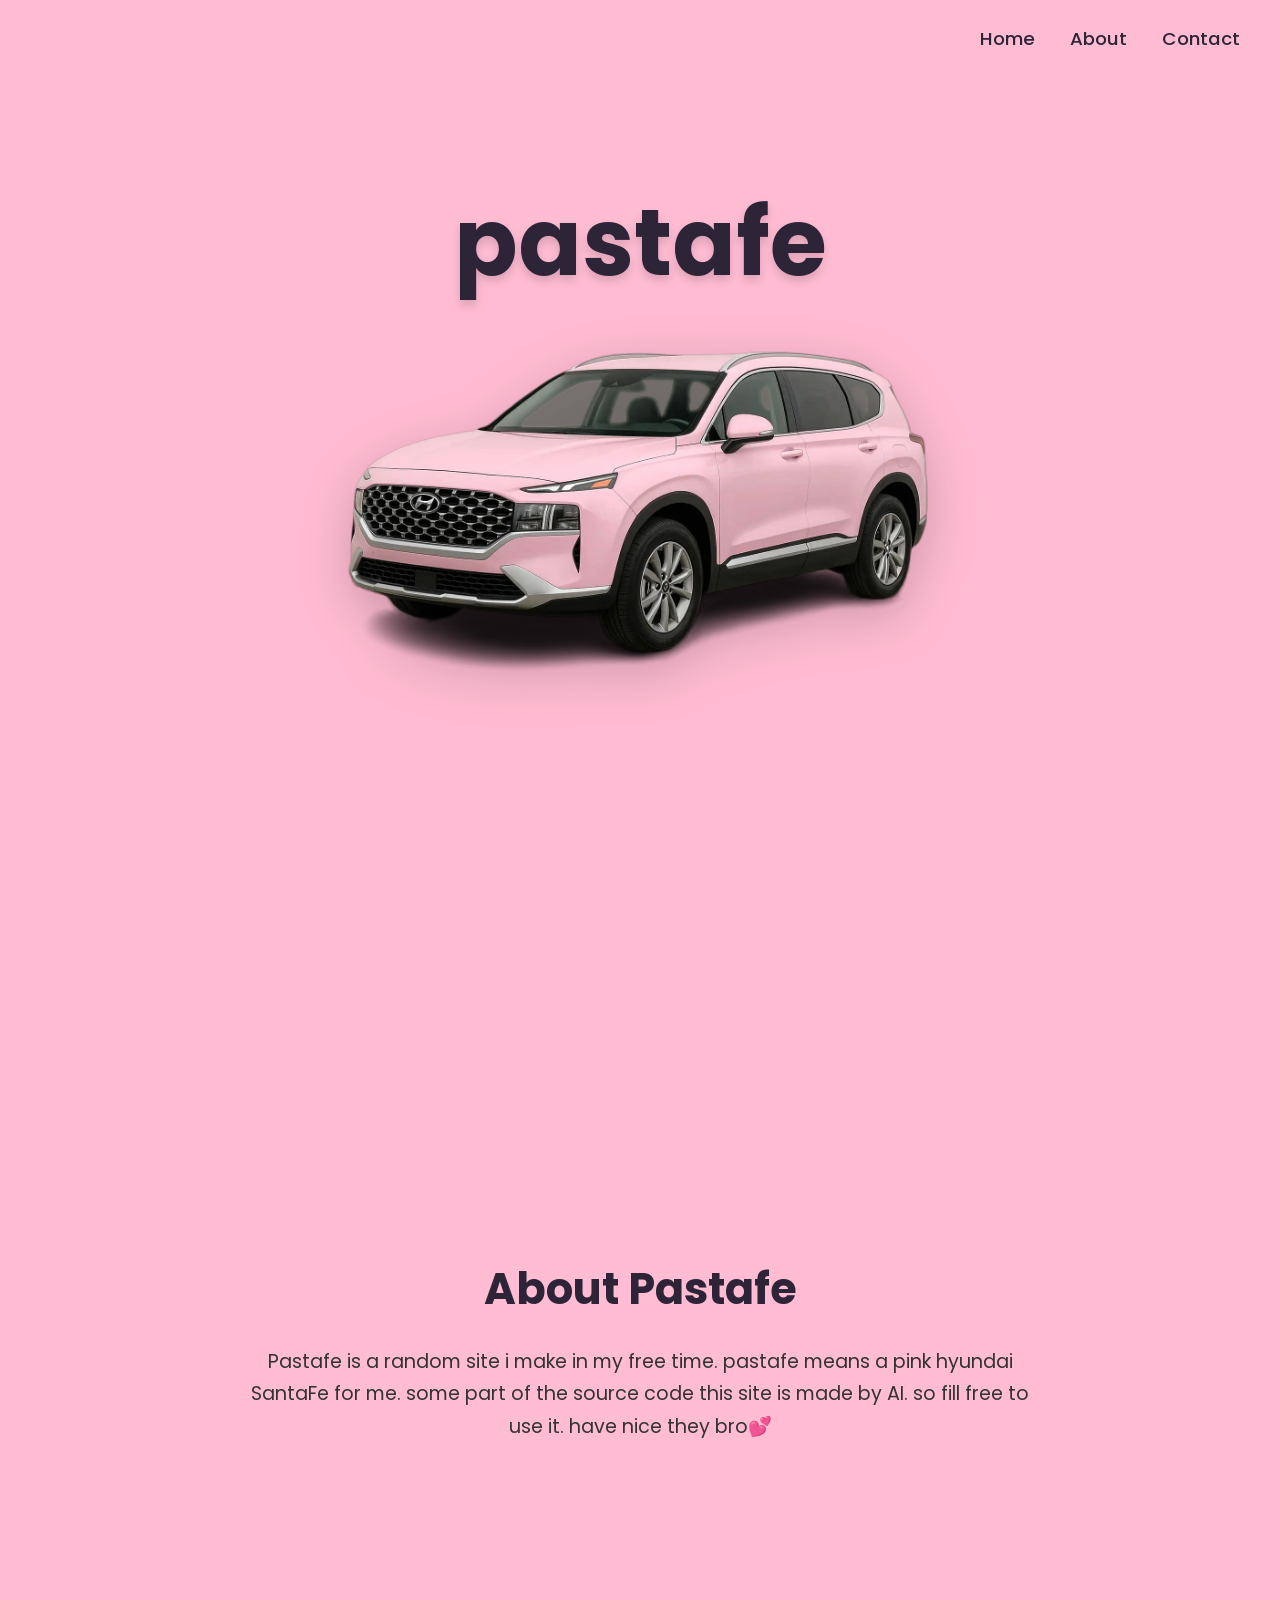
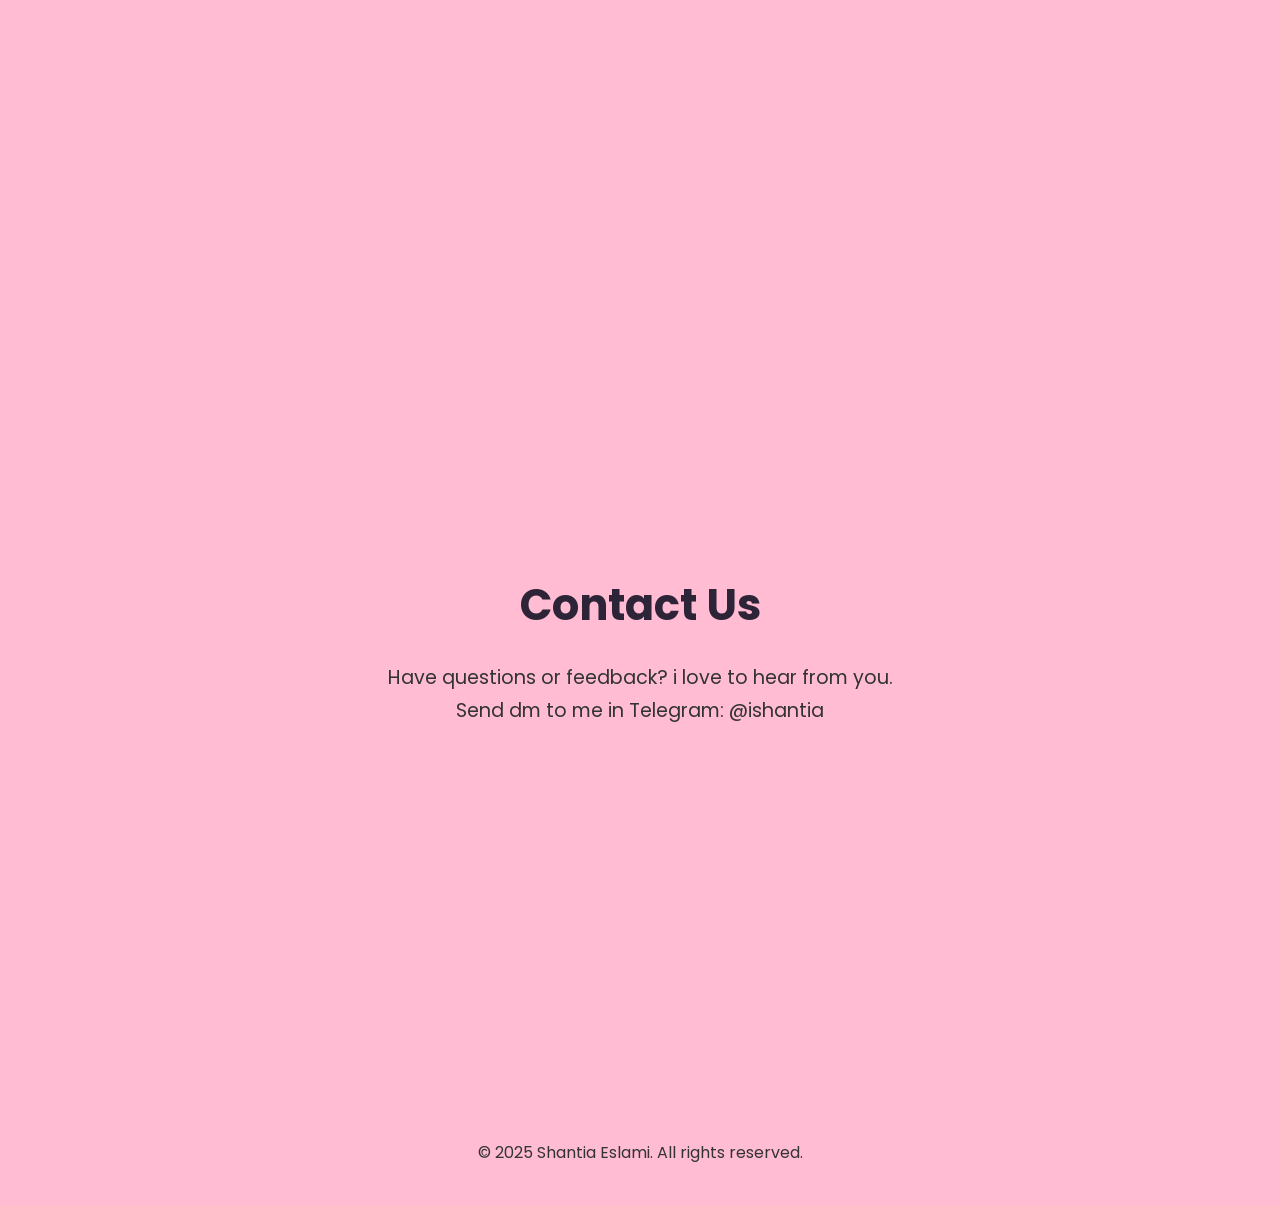
<file: index.html>
<!DOCTYPE html>
<html lang="en">
<head>
  <meta charset="UTF-8" />
  <meta name="viewport" content="width=device-width, initial-scale=1.0" />
  <title>Pastafe</title>
  <link rel="icon" type="image/webp" href="images/mycar.webp" />
  <style>
    @import url('https://fonts.googleapis.com/css2?family=Poppins:wght@400;600;700&display=swap');

    * {
      margin: 0;
      padding: 0;
      box-sizing: border-box;
      font-family: 'Poppins', sans-serif;
    }

    body {
      background-color: #ffbcd2;
      color: #1c1c1c;
      overflow-x: hidden;
    }

    header {
      width: 100%;
      position: absolute;
      top: 0;
      left: 0;
      padding: 25px 40px;
      display: flex;
      align-items: center;
      justify-content: flex-end;
      z-index: 10;
    }

    nav ul {
      list-style: none;
      display: flex;
      gap: 35px;
    }

    nav ul li a {
      text-decoration: none;
      color: #2d2438;
      font-weight: 500;
      font-size: 1.15rem;
      transition: opacity 0.3s ease;
    }

    nav ul li a:hover {
      opacity: 0.7;
    }

    main {
      position: relative;
      display: flex;
      flex-direction: column;
      align-items: center;
      justify-content: center;
      height: 100vh;
      text-align: center;
      overflow: hidden;
    }

    .logo-container {
      position: relative;
      z-index: 2;
      margin-bottom: -60px;
    }

    .logo-text {
      font-size: 5.8rem;
      font-weight: 700;
      color: #2d2438;
      text-shadow: 0 5px 10px rgba(0, 0, 0, 0.15);
    }

    .car-container {
      position: relative;
      z-index: 1;
    }

    .car-image {
      width: 70%;
      max-width: 1000px;
      height: auto;
      filter: drop-shadow(0 15px 25px rgba(0, 0, 0, 0.2));
    }

    section {
      min-height: 100vh;
      display: flex;
      flex-direction: column;
      align-items: center;
      justify-content: center;
      padding: 80px 20px;
      text-align: center;
    }

    section h2 {
      font-size: 2.7rem;
      margin-bottom: 25px;
      color: #2d2438;
    }

    section p {
      max-width: 800px;
      font-size: 1.2rem;
      color: #333;
      line-height: 1.7;
    }

    footer {
      text-align: center;
      padding: 40px 0;
      color: #333;
      font-size: 1rem;
    }

    html {
      scroll-behavior: smooth;
    }

    /* ---------- Responsive ---------- */
    @media (max-width: 768px) {
      header {
        justify-content: center;
        padding: 15px;
      }

      nav ul {
        gap: 20px;
      }

      nav ul li a {
        font-size: 1rem;
      }

      .logo-text {
        font-size: 3.8rem;
      }

      .car-image {
        width: 90%;
      }

      section h2 {
        font-size: 2rem;
      }

      section p {
        font-size: 1rem;
        padding: 0 10px;
      }
    }

    @media (max-width: 480px) {
      .logo-text {
        font-size: 3rem;
      }

      .car-image {
        width: 95%;
      }
    }
  </style>
</head>
<body>
  <header>
    <nav>
      <ul>
        <li><a href="#home">Home</a></li>
        <li><a href="#about">About</a></li>
        <li><a href="#contact">Contact</a></li>
      </ul>
    </nav>
  </header>

  <main id="home">
    <div class="logo-container">
      <h1 class="logo-text">pastafe</h1>
    </div>
    <div class="car-container">
      <img src="images/mycar.webp" alt="Pastafe Car" class="car-image" />
    </div>
  </main>

  <section id="about">
    <h2>About Pastafe</h2>
    <p>
      Pastafe is a random site i make in my free time.
      pastafe means a pink hyundai SantaFe for me. some part of the source code this site is made by AI.
      so fill free to use it. have nice they bro💕
    </p>
  </section>

  <section id="contact">
    <h2>Contact Us</h2>
    <p>
      Have questions or feedback? i love to hear from you.<br />
      Send dm to me in Telegram: @ishantia</b>
    </p>
  </section>

  <footer>
    © 2025 Shantia Eslami. All rights reserved.
  </footer>
</body>
</html>
</file>
